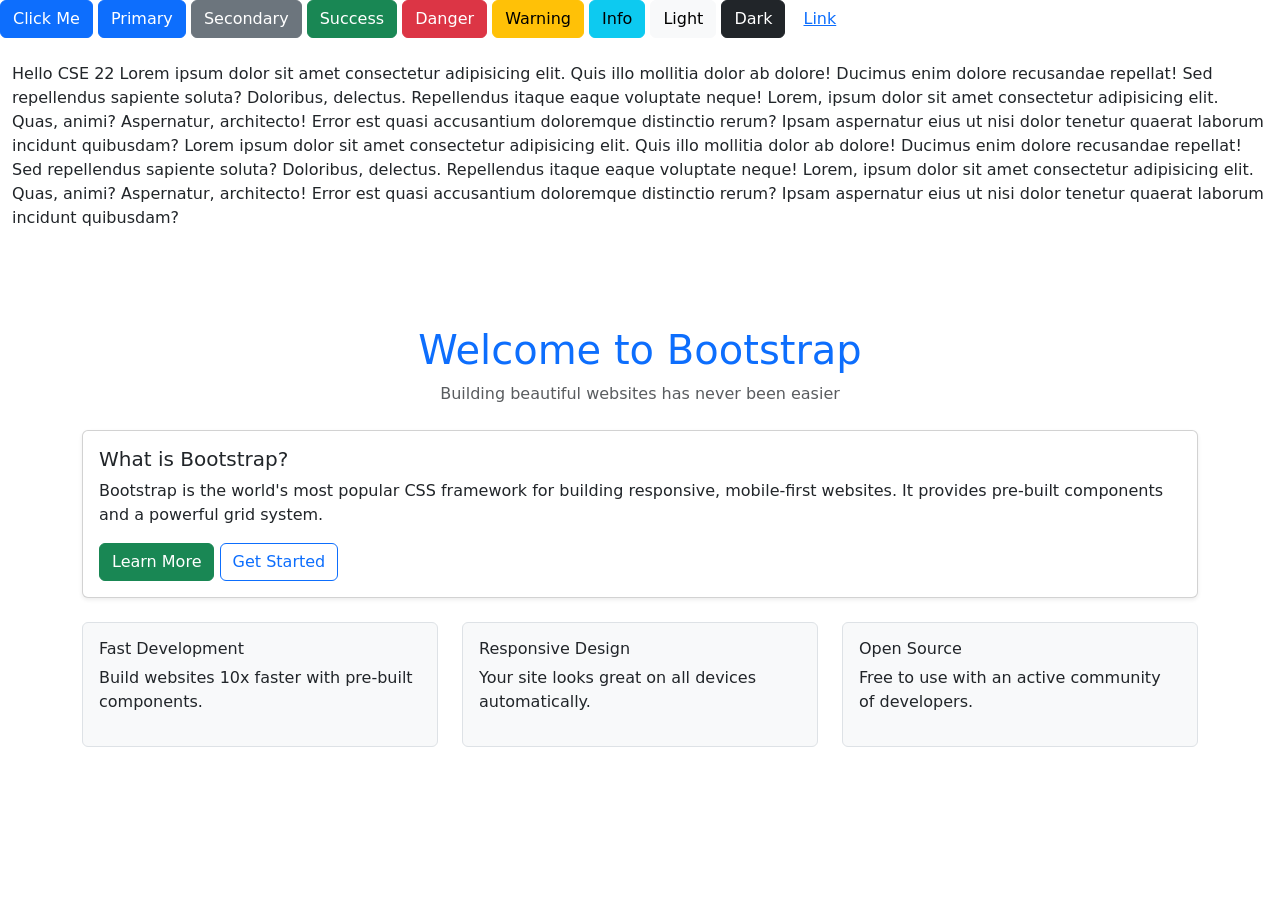
<file: index.html>
<!DOCTYPE html>
<html lang="en">
<head>
    <meta charset="UTF-8">
    <meta name="viewport" content="width=device-width, initial-scale=1.0">
    <title>Document</title>
    <link rel="stylesheet" href="https://cdn.jsdelivr.net/npm/bootstrap@5.3.8/dist/css/bootstrap.min.css">
</head>
<body>
    <button class="btn btn-primary">Click Me</button>
    <button type="button" class="btn btn-primary">Primary</button>
    <button type="button" class="btn btn-secondary">Secondary</button>
    <button type="button" class="btn btn-success">Success</button>
    <button type="button" class="btn btn-danger">Danger</button>
    <button type="button" class="btn btn-warning">Warning</button>
    <button type="button" class="btn btn-info">Info</button>
    <button type="button" class="btn btn-light">Light</button>
    <button type="button" class="btn btn-dark">Dark</button>
    <button type="button" class="btn btn-link">Link</button>
    <br><br>

    <div class="container-fluid">
    <!-- Content here -->
    Hello CSE 22
    Lorem ipsum dolor sit amet consectetur adipisicing elit. Quis illo mollitia dolor ab dolore! Ducimus enim dolore recusandae repellat! Sed repellendus sapiente soluta? Doloribus, delectus. Repellendus itaque eaque voluptate neque!
    Lorem, ipsum dolor sit amet consectetur adipisicing elit. Quas, animi? Aspernatur, architecto! Error est quasi accusantium doloremque distinctio rerum? Ipsam aspernatur eius ut nisi dolor tenetur quaerat laborum incidunt quibusdam?
    Lorem ipsum dolor sit amet consectetur adipisicing elit. Quis illo mollitia dolor ab dolore! Ducimus enim dolore recusandae repellat! Sed repellendus sapiente soluta? Doloribus, delectus. Repellendus itaque eaque voluptate neque!
    Lorem, ipsum dolor sit amet consectetur adipisicing elit. Quas, animi? Aspernatur, architecto! Error est quasi accusantium doloremque distinctio rerum? Ipsam aspernatur eius ut nisi dolor tenetur quaerat laborum incidunt quibusdam?
    </div>
    <br><br>
    <!-- Main Container -->
    <div class="container mt-5">
        <!-- Header Section -->
        <header class="text-center mb-4">
            <h1 class="text-primary">Welcome to Bootstrap</h1>
            <p class="text-muted">Building beautiful websites has never been easier</p>
        </header>
        <!-- Card Component -->
        <div class="card shadow-sm">
            <div class="card-body">
                <h5 class="card-title">What is Bootstrap?</h5>
                <p class="card-text">
                    Bootstrap is the world's most popular CSS framework for building 
                    responsive, mobile-first websites. It provides pre-built components 
                    and a powerful grid system.
                </p>
                <button class="btn btn-success">Learn More</button>
                <button class="btn btn-outline-primary">Get Started</button>
            </div>
        </div>
        <!-- Grid System Example -->
        <div class="row mt-4">
            <div class="col-md-4">
                <div class="p-3 bg-light border rounded">
                    <h6>Fast Development</h6>
                    <p>Build websites 10x faster with pre-built components.</p>
                </div>
            </div>
            <div class="col-md-4">
                <div class="p-3 bg-light border rounded">
                    <h6>Responsive Design</h6>
                    <p>Your site looks great on all devices automatically.</p>
                </div>
            </div>
            <div class="col-md-4">
                <div class="p-3 bg-light border rounded">
                    <h6>Open Source</h6>
                    <p>Free to use with an active community of developers.</p>
                </div>
            </div>
        </div>
    </div>
    <!-- Bootstrap JavaScript Bundle CDN -->
    <script src="https://cdn.jsdelivr.net/npm/bootstrap@5.3.0/dist/js/bootstrap.bundle.min.js" 
            integrity="sha384-geWF76RCwLtnZ8qwWowPQNguL3RmwHVBC9FhGdlKrxdiJJigb/j/68SIy3Te4Bkz" 
            crossorigin="anonymous"></script>
  
</body>
</html>
</file>
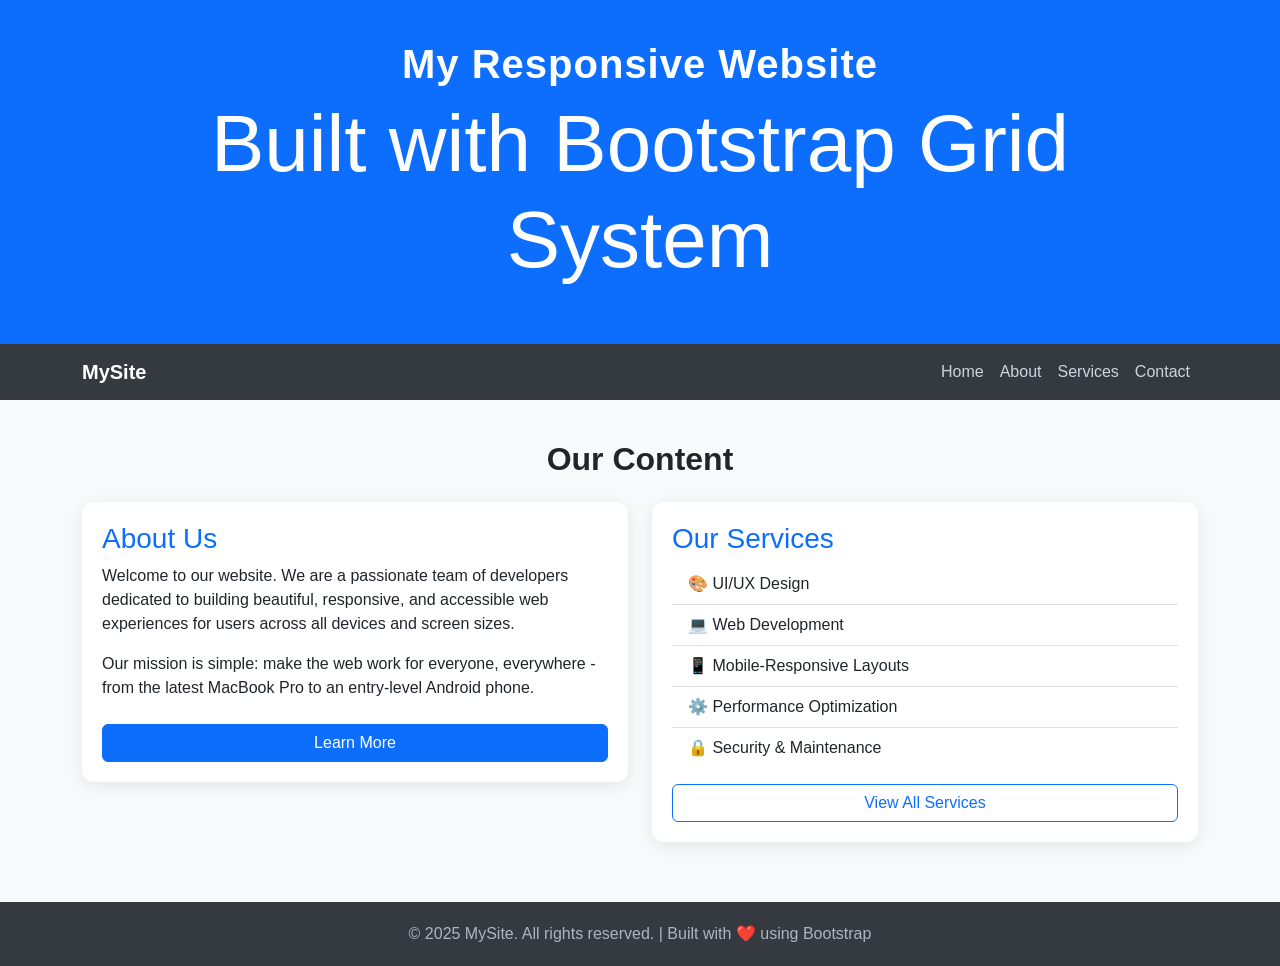
<file: Experiment 1/index.html>
<!DOCTYPE html>
<html lang="en">
<head>
    <meta charset="UTF-8">
    <meta name="viewport" content="width=device-width, initial-scale=1.0">
    <title>Responsive Bootstrap Page</title>
    <link href="https://cdn.jsdelivr.net/npm/bootstrap@5.3.8/dist/css/bootstrap.min.css" rel="stylesheet" integrity="sha384-sRIl4kxILFvY47J16cr9ZwB07vP4J8+LH7qKQnuqkuIAvNWLzeN8tE5YBujZqJLB" crossorigin="anonymous">
    <style>
    /* Custom styles layered on top of Bootstrap */
    body {
      font-family: 'Segoe UI', sans-serif;
      background-color: #f8f9fa;
    }
    header {
      background-color: #0d6efd;
      color: white;
      padding: 40px 0;
      text-align: center;
    }
    header h1 {
      font-size: 2.5rem;
      font-weight: 700;
      letter-spacing: 1px;
    }
    nav {
      background-color: #343a40;
    }
    nav a {
      color: #ced4da !important;
      font-weight: 500;
      transition: color 0.3s ease;
    }
    nav a:hover {
      color: #ffffff !important;
    }
    .content-section {
      padding: 40px 0;
    }
    .card {
      border: none;
      border-radius: 12px;
      box-shadow: 0 4px 16px rgba(0,0,0,0.08);
      padding: 20px;
      margin-bottom: 20px;
    }
    .card h3 {
      color: #0d6efd;
    }
    footer {
      background-color: #343a40;
      color: #adb5bd;
      text-align: center;
      padding: 20px 0;
    }
    </style>
</head>
<body>
    <!-- SECTION 1: HEADER -->
    <header>
        <div class="container">
            <h1>My Responsive Website</h1>
            <p class="display-1">Built with Bootstrap Grid System</p>
        </div>
    </header>

    <!-- SECTION 2: NAVIGATION BAR -->
    <nav class="navbar navbar-expand-md navbar-dark">
        <div class="container">
            <!-- Brand / Logo -->
            <a class="navbar-brand text-white fw-bold" href="#">MySite</a>
            <!-- Hamburger Toggle (visible on small screens) -->
            <button
                class="navbar-toggler"
                type="button"
                data-bs-toggle="collapse"
                data-bs-target="#navbarMenu"
            >
                <span class="navbar-toggler-icon"></span>
            </button>
            <!-- Nav Links -->
            <div class="collapse navbar-collapse" id="navbarMenu">
                <ul class="navbar-nav ms-auto">
                    <li class="nav-item"><a class="nav-link" href="#">Home</a></li>
                    <li class="nav-item"><a class="nav-link" href="#">About</a></li>
                    <li class="nav-item"><a class="nav-link" href="#">Services</a></li>
                    <li class="nav-item"><a class="nav-link" href="#">Contact</a></li>
                </ul>
            </div>
        </div>
    </nav>

    <!-- SECTION 3: CONTENT SECTION -->
    <section class="content-section">
        <div class="container">
            <h2 class="text-center mb-4 fw-bold">Our Content</h2>
            <div class="row">
                <!-- Column 1: Full width on small, half width on medium+ -->
                <div class="col-12 col-md-6">
                    <div class="card">
                        <h3>About Us</h3>
                        <p>
                            Welcome to our website. We are a passionate team of developers dedicated to building beautiful, responsive, and accessible web experiences for users across all devices and screen sizes.
                        </p>
                        <p>
                            Our mission is simple: make the web work for everyone, everywhere - from the latest MacBook Pro to an entry-level Android phone.
                        </p>
                        <a href="#" class="btn btn-primary mt-2">Learn More</a>
                    </div>
                </div>
                <!-- Column 2: Full width on small, half width on medium+ -->
                <div class="col-12 col-md-6">
                    <div class="card">
                        <h3>Our Services</h3>
                        <ul class="list-group list-group-flush">
                            <li class="list-group-item">🎨 UI/UX Design</li>
                            <li class="list-group-item">💻 Web Development</li>
                            <li class="list-group-item">📱 Mobile-Responsive Layouts</li>
                            <li class="list-group-item">⚙️ Performance Optimization</li>
                            <li class="list-group-item">🔒 Security & Maintenance</li>
                        </ul>
                        <a href="#" class="btn btn-outline-primary mt-3">View All Services</a>
                    </div>
                </div>
            </div>
            <!-- END ROW -->
        </div>
        <!-- END CONTAINER -->
    </section>

    <!-- SECTION 4: FOOTER -->
    <footer>
        <div class="container">
            <p class="mb-0">
                &copy; 2025 MySite. All rights reserved. | Built with ❤️ using Bootstrap
            </p>
        </div>
    </footer>

    <!-- Bootstrap 5 JS Bundle (for navbar toggle to work) -->
    <script src="https://cdn.jsdelivr.net/npm/bootstrap@5.3.8/dist/js/bootstrap.bundle.min.js" integrity="sha384-FKyoEForCGlyvwx9Hj09JcYn3nv7wiPVlz7YYwJrWVcXK/BmnVDxM+D2scQbITxI" crossorigin="anonymous"></script>

</body>
</html>
</file>
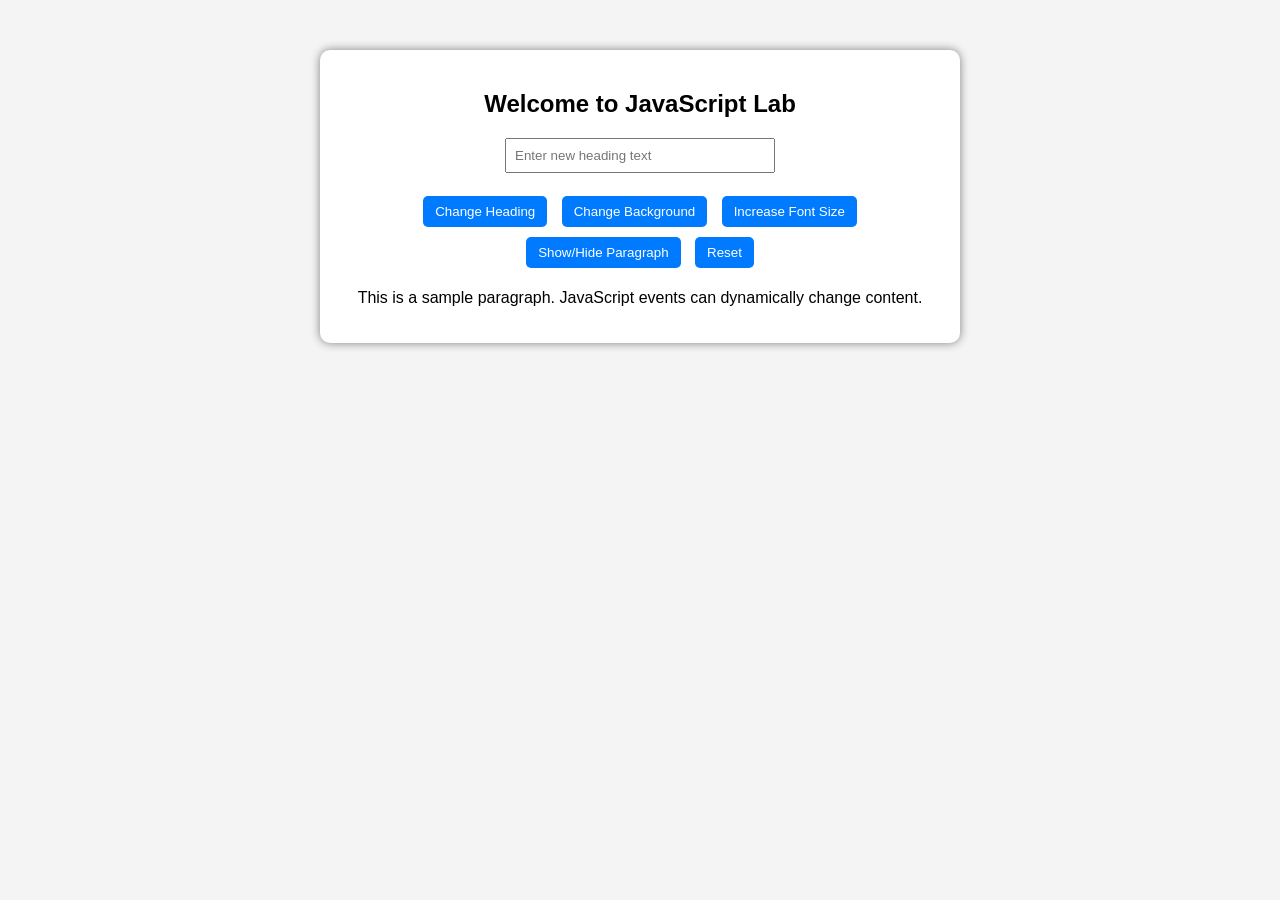
<file: Experiment 6/index.html>
<!DOCTYPE html>
<html lang="en">
<head>
    <meta charset="UTF-8">
    <meta name="viewport" content="width=device-width, initial-scale=1.0">
    <title>Dynamic Content Changer</title> 
    <link rel="stylesheet" href="style.css">
</head>
<body>
    <div class="container"> 
        <h2 id="mainHeading">Welcome to JavaScript Lab</h2> 
        <input type="text" id="userInput" placeholder="Enter new heading text"> 
        <br><br> 
        <button id="changeTextBtn">Change Heading</button> 
        <button id="bgColorBtn">Change Background</button> 
        <button id="fontSizeBtn">Increase Font Size</button> 
        <button id="toggleBtn">Show/Hide Paragraph</button> 
        <button id="resetBtn">Reset</button> 
        <p id="paragraph"> 
            This is a sample paragraph. JavaScript events can dynamically change content. 
        </p> 
    </div> 
    
    <script src="script.js"></script> 

</body> 
</html>
</file>
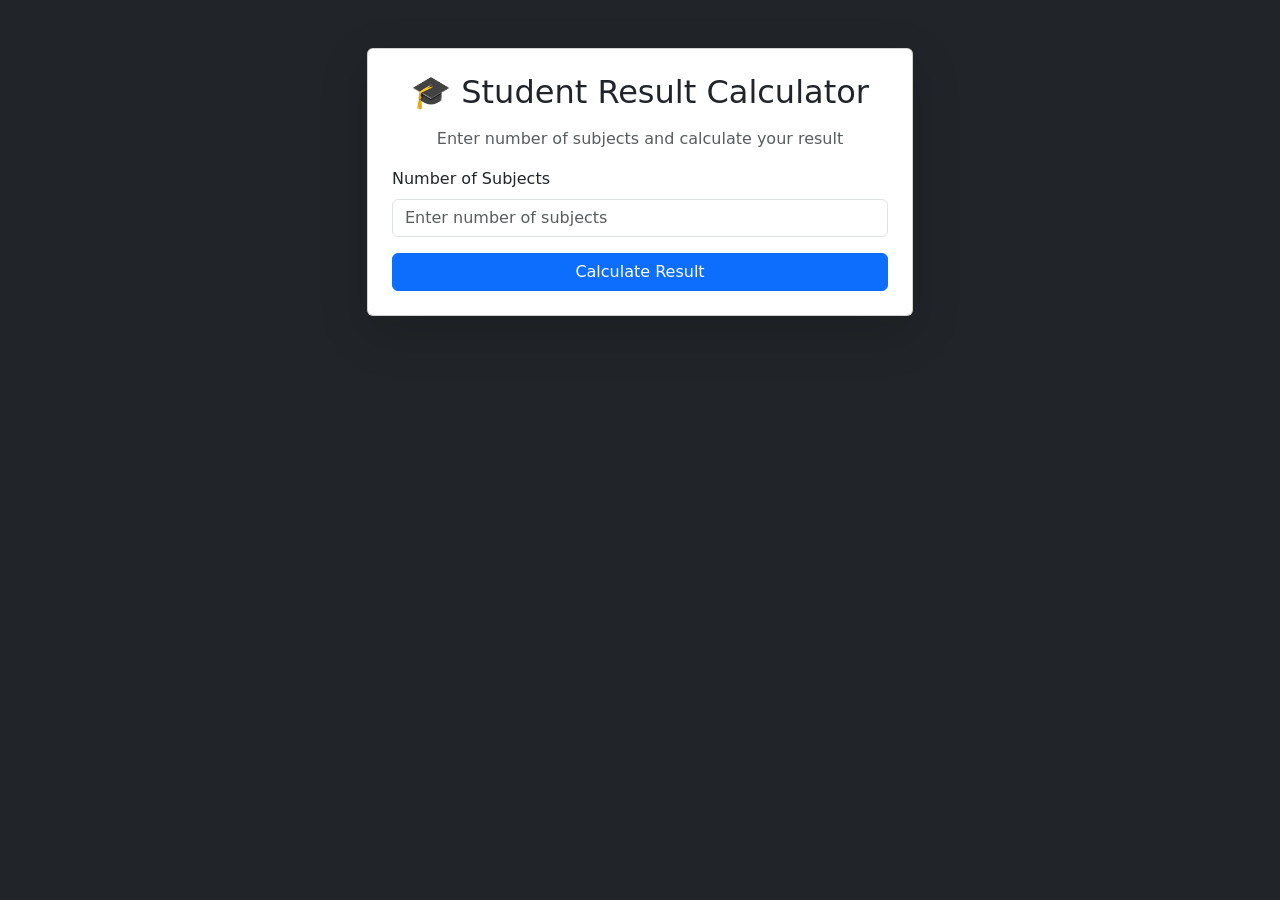
<file: Experiment 4/index4.html>
<!DOCTYPE html>
<html lang="en">
<head>
    <meta charset="UTF-8">
    <meta name="viewport" content="width=device-width, initial-scale=1.0">
    <title>Student Result Calculator</title>
    <link href="https://cdn.jsdelivr.net/npm/bootstrap@5.3.2/dist/css/bootstrap.min.css" rel="stylesheet">
</head>
<body class="bg-dark text-light">
    <div class="container py-5">
        <div class="row justify-content-center">
            <div class="col-md-6">
                <div class="card shadow-lg">
                    <div class="card-body p-4">
                        <h2 class="text-center mb-3">🎓 Student Result Calculator</h2>
                        <p class="text-center text-muted">
                            Enter number of subjects and calculate your result
                        </p>
                        <div class="mb-3">
                            <label class="form-label">Number of Subjects</label>
                            <input 
                            type="number"
                            id="numSubjects"
                            class="form-control"
                            placeholder="Enter number of subjects"
                            min="1"
                            max="20"
                            >
                        </div>
                        <div class="d-grid">
                            <button class="btn btn-primary"
                            onclick="calculateResult()">
                            Calculate Result
                        </button>
                        </div>
                        <div id="resultBox" class="mt-4 d-none"></div>
                    </div>
                </div>
            </div>
        </div>
    </div>

    <script src="script.js"></script>

</body>
</html>
</file>
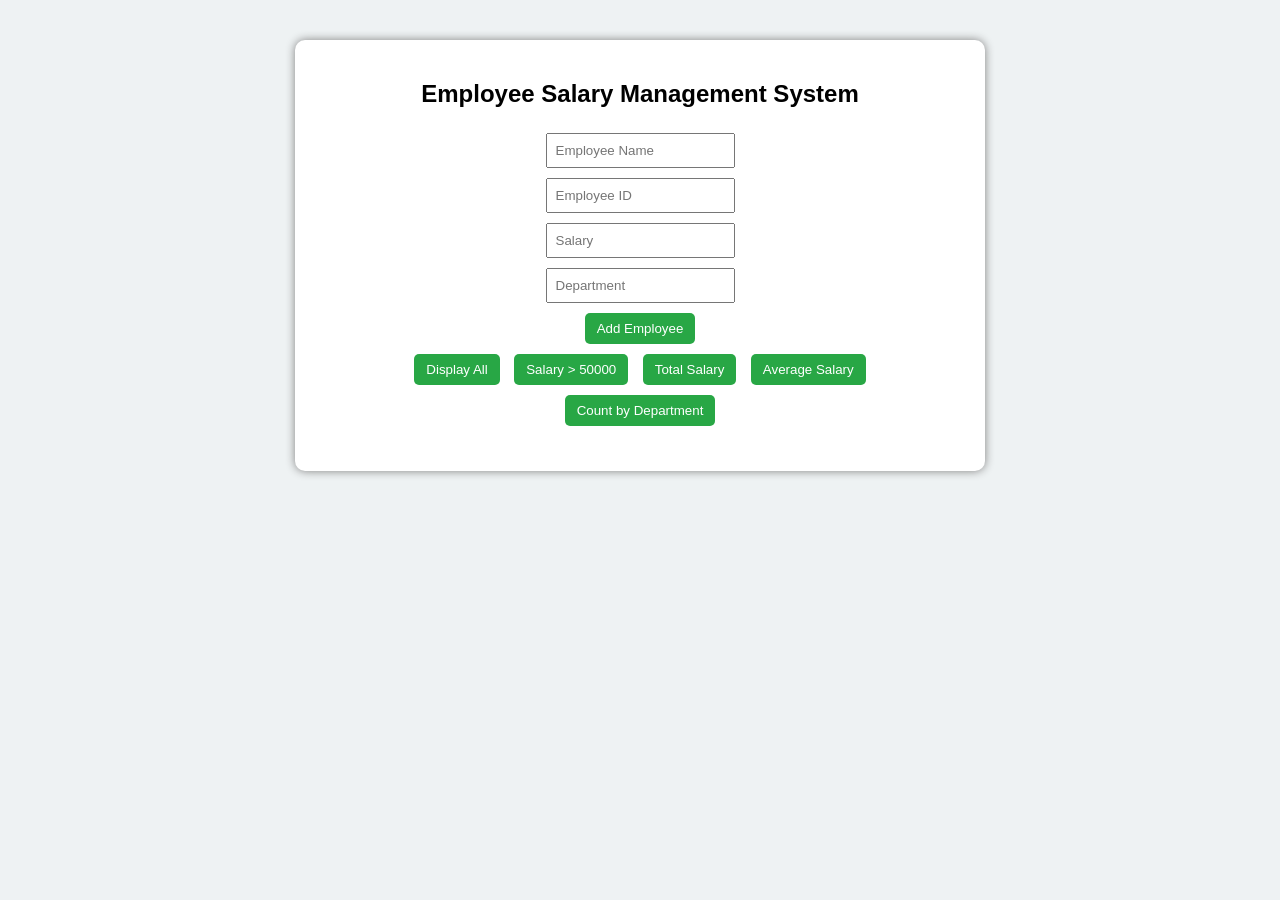
<file: Experiment 5/index5.html>
<!DOCTYPE html>
<html lang="en">
<head>
    <meta charset="UTF-8">
    <meta name="viewport" content="width=device-width, initial-scale=1.0">
    <title>Employee Salary Management</title> 
    <link rel="stylesheet" href="style.css"> 
</head>
<body> 
    <div class="container"> 
        <h2>Employee Salary Management System</h2> 
        <input type="text" id="name" placeholder="Employee Name"><br> 
        <input type="text" id="empId" placeholder="Employee ID"><br> 
        <input type="number" id="salary" placeholder="Salary"><br> 
        <input type="text" id="dept" placeholder="Department"><br> 
        <button onclick="addEmployee()">Add Employee</button><br> 
        <button onclick="displayEmployees()">Display All</button> 
        <button onclick="filterSalary()">Salary > 50000</button> 
        <button onclick="totalSalary()">Total Salary</button> 
        <button onclick="averageSalary()">Average Salary</button><br> 
        <button onclick="countDepartment()">Count by Department</button> 
        <div id="output"></div> 
    </div> 

    <script src="script.js"></script> 

</body> 
</html>
</file>
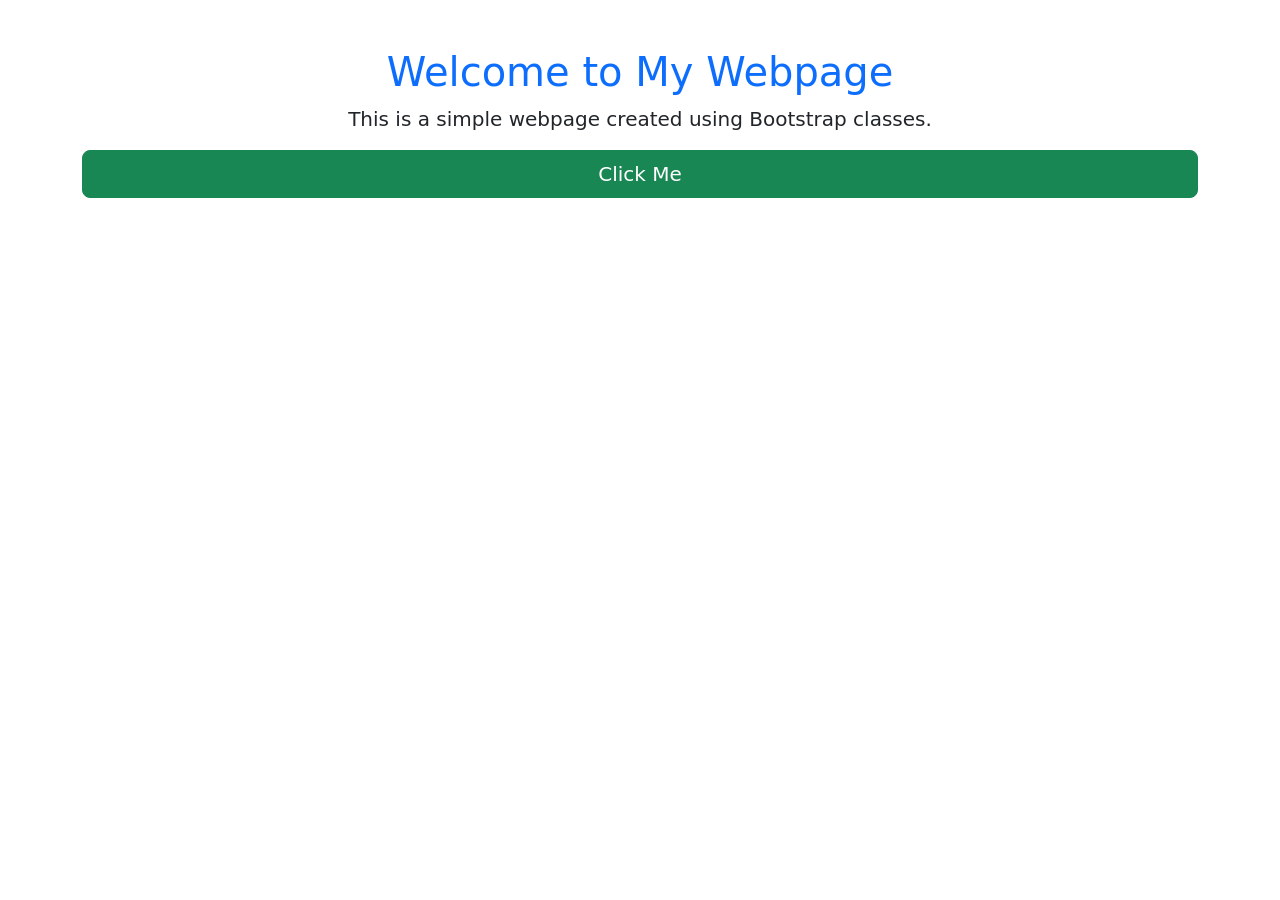
<file: Midterm 1 Practical/index 1.html>
<!DOCTYPE html>
<html lang="en">
<head>
    <meta charset="UTF-8">
    <meta name="viewport" content="width=device-width, initial-scale=1.0">
    <title>Bootstrap Example</title>

    <!-- Bootstrap CSS -->
    <link href="https://cdn.jsdelivr.net/npm/bootstrap@5.3.0/dist/css/bootstrap.min.css" rel="stylesheet">
</head>
<body>

    <div class="container text-center mt-5">
        
        <!-- Heading -->
        <h1 class="text-primary">Welcome to My Webpage</h1>
        
        <!-- Paragraph -->
        <p class="lead">
            This is a simple webpage created using Bootstrap classes.
        </p>
        
        <!-- Responsive Button -->
        <button class="btn btn-success btn-lg w-100 w-md-auto">
            Click Me
        </button>

    </div>

</body>
</html>
</file>
<file: Experiment 6/style.css>
body { 
    font-family: Arial; 
    background-color: #f4f4f4; 
    text-align: center; 
} 
 
.container { 
    width: 600px; 
    margin: 50px auto; 
    padding: 20px; 
    background: white; 
    border-radius: 10px; 
    box-shadow: 0 0 10px gray; 
} 
 
button { 
    padding: 8px 12px; 
    margin: 5px; 
    background-color: #007bff; 
    color: white; 
    border: none; 
    border-radius: 5px; 
    cursor: pointer; 
} 
 
button:hover { 
    background-color: #0056b3; 
} 
 
input { 
    padding: 8px; 
    width: 250px; 
}
</file>
<file: Experiment 5/style.css>
body { 
    font-family: Arial; 
    background-color: #eef2f3; 
    text-align: center; 
} 
 
.container { 
    width: 650px; 
    margin: 40px auto; 
    padding: 20px; 
    background: white; 
    border-radius: 10px; 
    box-shadow: 0 0 10px gray; 
} 
 
input { 
    padding: 8px; 
    margin: 5px; 
} 
 
button { 
    padding: 8px 12px; 
    margin: 5px; 
    background-color: #28a745; 
    color: white; 
    border: none; 
    border-radius: 5px; 
    cursor: pointer; 
} 
 
button:hover { 
    background-color: #1e7e34; 
} 
 
#output { 
    margin-top: 20px; 
    text-align: left;
</file>
